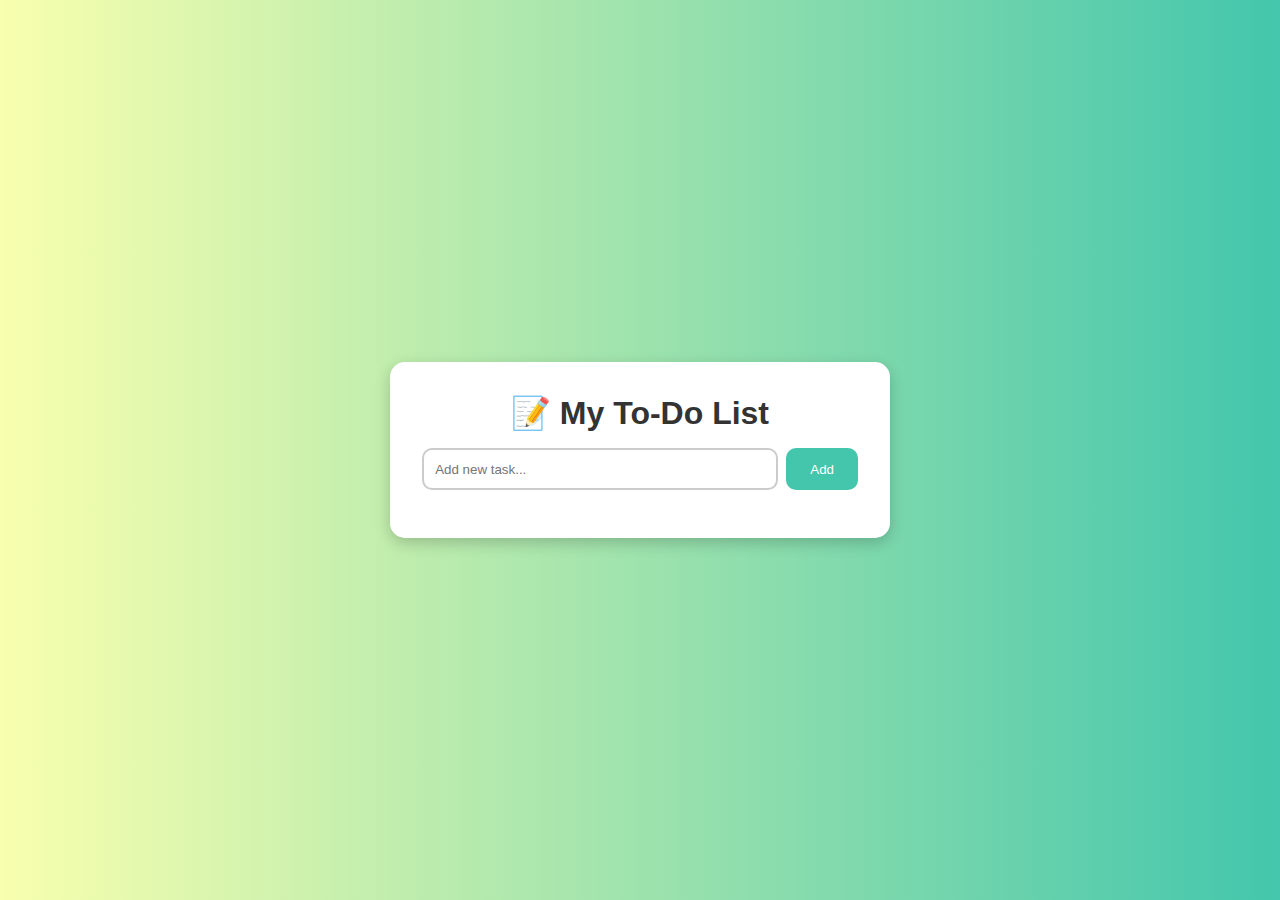
<file: index.html>
<!DOCTYPE html>
<html lang="en">
<head>
  <meta charset="UTF-8" />
  <meta name="viewport" content="width=device-width, initial-scale=1.0" />
  <title>To-Do List</title>
  <link rel="stylesheet" href="style.css" />
</head>
<body>
  <!-- App Wrapper -->
  <div class="app">
    <h1>📝 My To-Do List</h1>

    <!-- Task Input Form -->
    <form id="task-form">
      <input type="text" id="task-input" placeholder="Add new task..." required />
      <button type="submit">Add</button>
    </form>

    <!-- Task List -->
    <ul id="task-list"></ul>
  </div>

  <script src="script.js"></script>
</body>
</html>
</file>
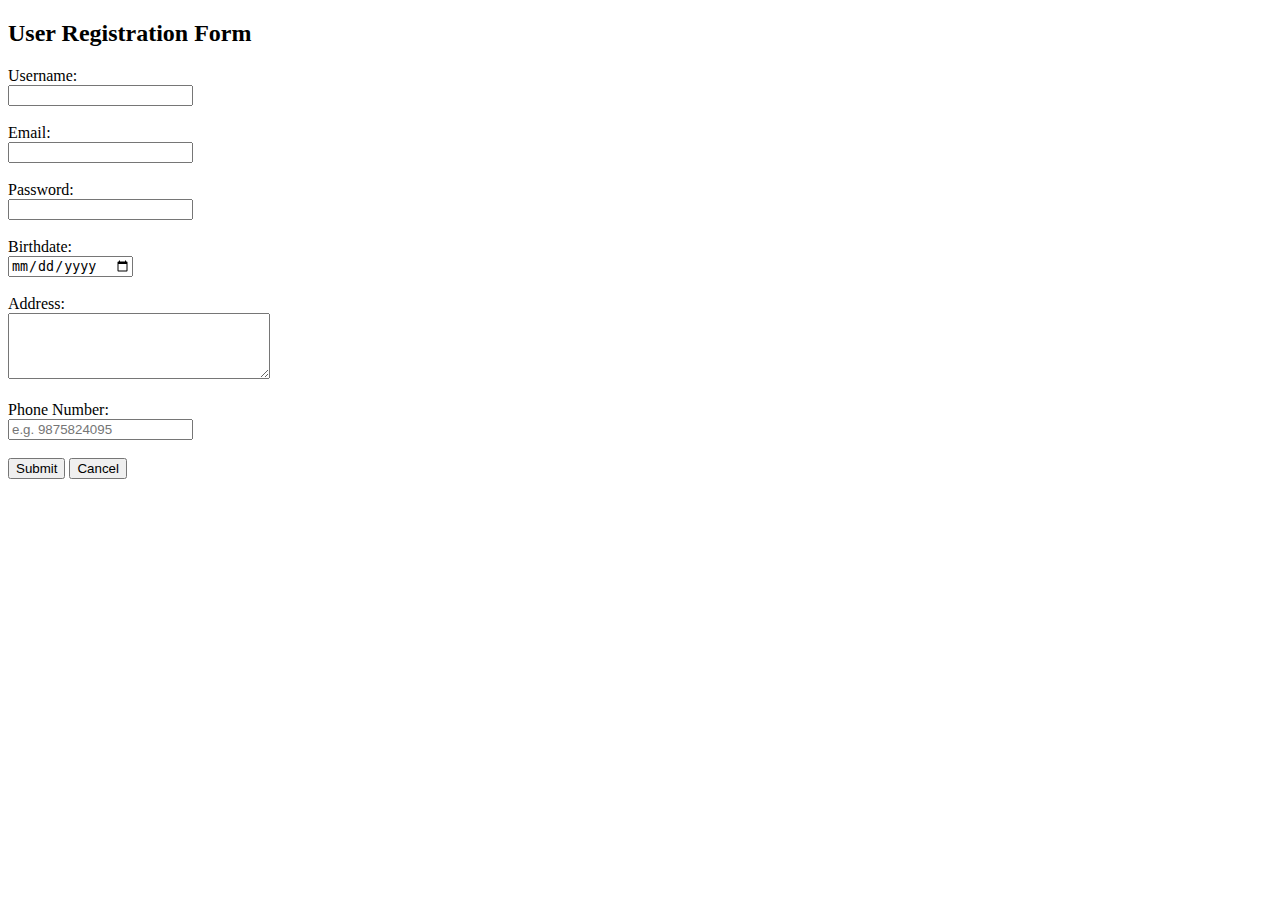
<file: Assignment1.html>
<!DOCTYPE html>
<html>
<head>
  <title>User Registration Form</title>
</head>
<body>

  <h2>User Registration Form</h2>

  <form action="/submit_registration" method="post">
    
    <!-- Username -->
    <label for="username">Username:</label><br>
    <input type="text" id="username" name="username" required><br><br>

    <!-- Email -->
    <label for="email">Email:</label><br>
    <input type="email" id="email" name="email" required><br><br>

    <!-- Password -->
    <label for="password">Password:</label><br>
    <input type="password" id="password" name="password" required><br><br>

    <!-- Birthdate -->
    <label for="birthdate">Birthdate:</label><br>
    <input type="date" id="birthdate" name="birthdate" required><br><br>

    <!-- Address -->
    <label for="address">Address:</label><br>
    <textarea id="address" name="address" rows="4" cols="30" required></textarea><br><br>

    <!-- Phone Number -->
    <label for="phone">Phone Number:</label><br>
    <input type="tel" id="phone" name="phone" pattern="[0-9]{10}" placeholder="e.g. 9875824095" required><br><br>

    <!-- Submit and Cancel Buttons -->
    <input type="submit" value="Submit">
    <input type="reset" value="Cancel">

  </form>

</body>
</html>
</file>
<file: style.css>
/* Basic Reset */
* {
  margin: 0;
  padding: 0;
  box-sizing: border-box;
}

/* App Container */
body {
  font-family: 'Segoe UI', sans-serif;
  background: linear-gradient(to right, #f8ffae, #43c6ac);
  color: #333;
  padding: 2rem;
  min-height: 100vh;
  display: flex;
  justify-content: center;
  align-items: center;
}

.app {
  background-color: white;
  padding: 2rem;
  border-radius: 15px;
  box-shadow: 0 5px 15px rgba(0,0,0,0.2);
  width: 100%;
  max-width: 500px;
}

h1 {
  text-align: center;
  margin-bottom: 1rem;
}

/* Form Styling */
form {
  display: flex;
  gap: 0.5rem;
  margin-bottom: 1rem;
}

input {
  flex: 1;
  padding: 0.7rem;
  border: 2px solid #ccc;
  border-radius: 10px;
}

button {
  background-color: #43c6ac;
  color: white;
  border: none;
  padding: 0.7rem 1.5rem;
  border-radius: 10px;
  cursor: pointer;
  transition: background-color 0.3s ease;
}

button:hover {
  background-color: #2bbf9d;
}

/* Task List */
#task-list {
  list-style: none;
}

.task {
  display: flex;
  justify-content: space-between;
  align-items: center;
  padding: 0.7rem;
  background-color: #f9f9f9;
  border-bottom: 1px solid #eee;
  border-radius: 10px;
  margin-bottom: 0.5rem;
  animation: fadeIn 0.3s ease-in;
}

.task.complete span {
  text-decoration: line-through;
  color: gray;
}

/* Animation */
@keyframes fadeIn {
  from { opacity: 0; transform: translateY(-10px); }
  to { opacity: 1; transform: translateY(0); }
}

/* Responsive */
@media (max-width: 600px) {
  .app {
    padding: 1rem;
  }

  button {
    padding: 0.7rem;
  }
}
</file>
